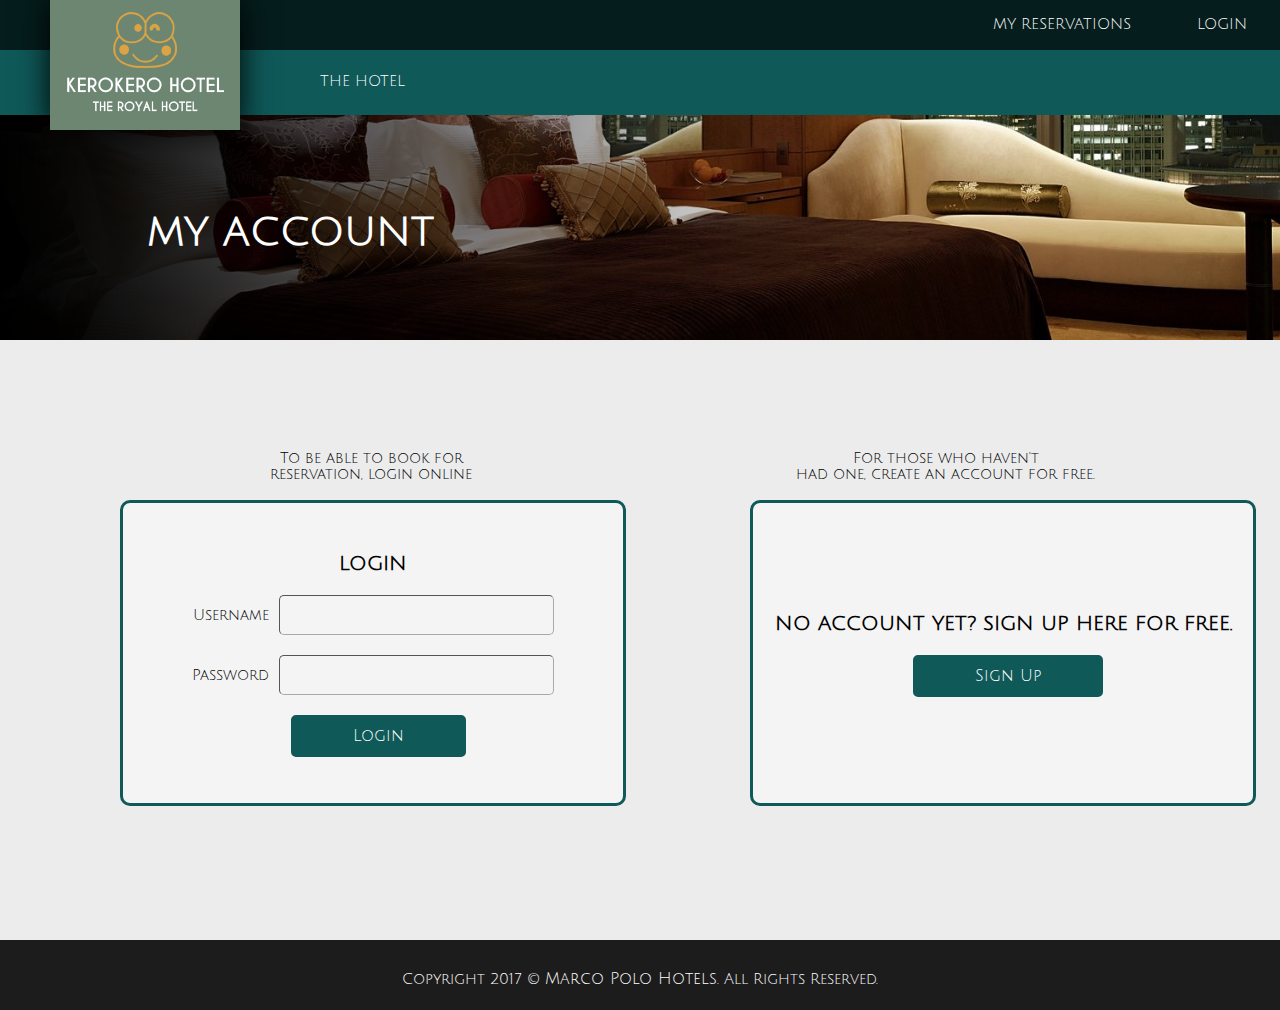
<file: loginPage.html>
<!DOCTYPE>
<html>
    <head>
        <title>Login</title>
        <link rel="stylesheet" type="text/css" href="loginPageStyle.css"/>
        <link rel="shortcut icon" type="image/png" href="images/kerker.png">
        <meta name="viewport" content="width=devicewidth, initial-scale=1.0">
        <link href="https://fonts.googleapis.com/css?family=Julius+Sans+One" rel="stylesheet">

    </head>
    
    <body>
        <div id="topNav">
            <ul id="links">
                <li><a href="loginPage.html">LOGIN</a></li>
                <li><a href="reservation.html">MY RESERVATIONS</a></li>
            </ul>
        </div>
        
        <div id="lowerNav">
            <li id="AMBIENCE"><a href="index.html">THE HOTEL</a></li>
        </div>
        
        <div id="divLogin">
            <p id="intro">To be able to book for<br>reservation, login online<p/>
            <p id="intro2">For those who haven't<br>had one, create an account for free.</p>
        </div>
        
        
        <div id="forLogo">
            <img id="kerorologo" src="images/LOGO8.png" width="160" height="160"/>
            <h2 id="myAccount">MY ACCOUNT</h2>
            
            <div id="login">
                <h3>LOGIN</h3>
                <p>Username<input type="text" name="username" size="25" maxlength="30" required="required"/></p>
                <p>Password<input type="password" name="password" size="25" maxlength="30" required="required"/></p>
                <input id="button" type = "submit" name="ok" value="Login" align="bottom"/>
            </div>
            
            <div id="signUp">
                <h3>NO ACCOUNT YET? SIGN UP HERE FOR FREE.</h3>
                <a href="signUp.html"><input id="button" type = "submit" name="signUp" value="Sign Up" align="bottom"/></a>
            </div>
            
        </div>
        
        <div id="forFooter">
            <p id="Copyright">Copyright 2017 &copy; <a id="marc" href="http://www.marcopolohotels.com/index.html" target="_blank">Marco Polo Hotels</a>. All Rights Reserved.</p> 
        </div>
        
        
    </body>
</html>
</file>
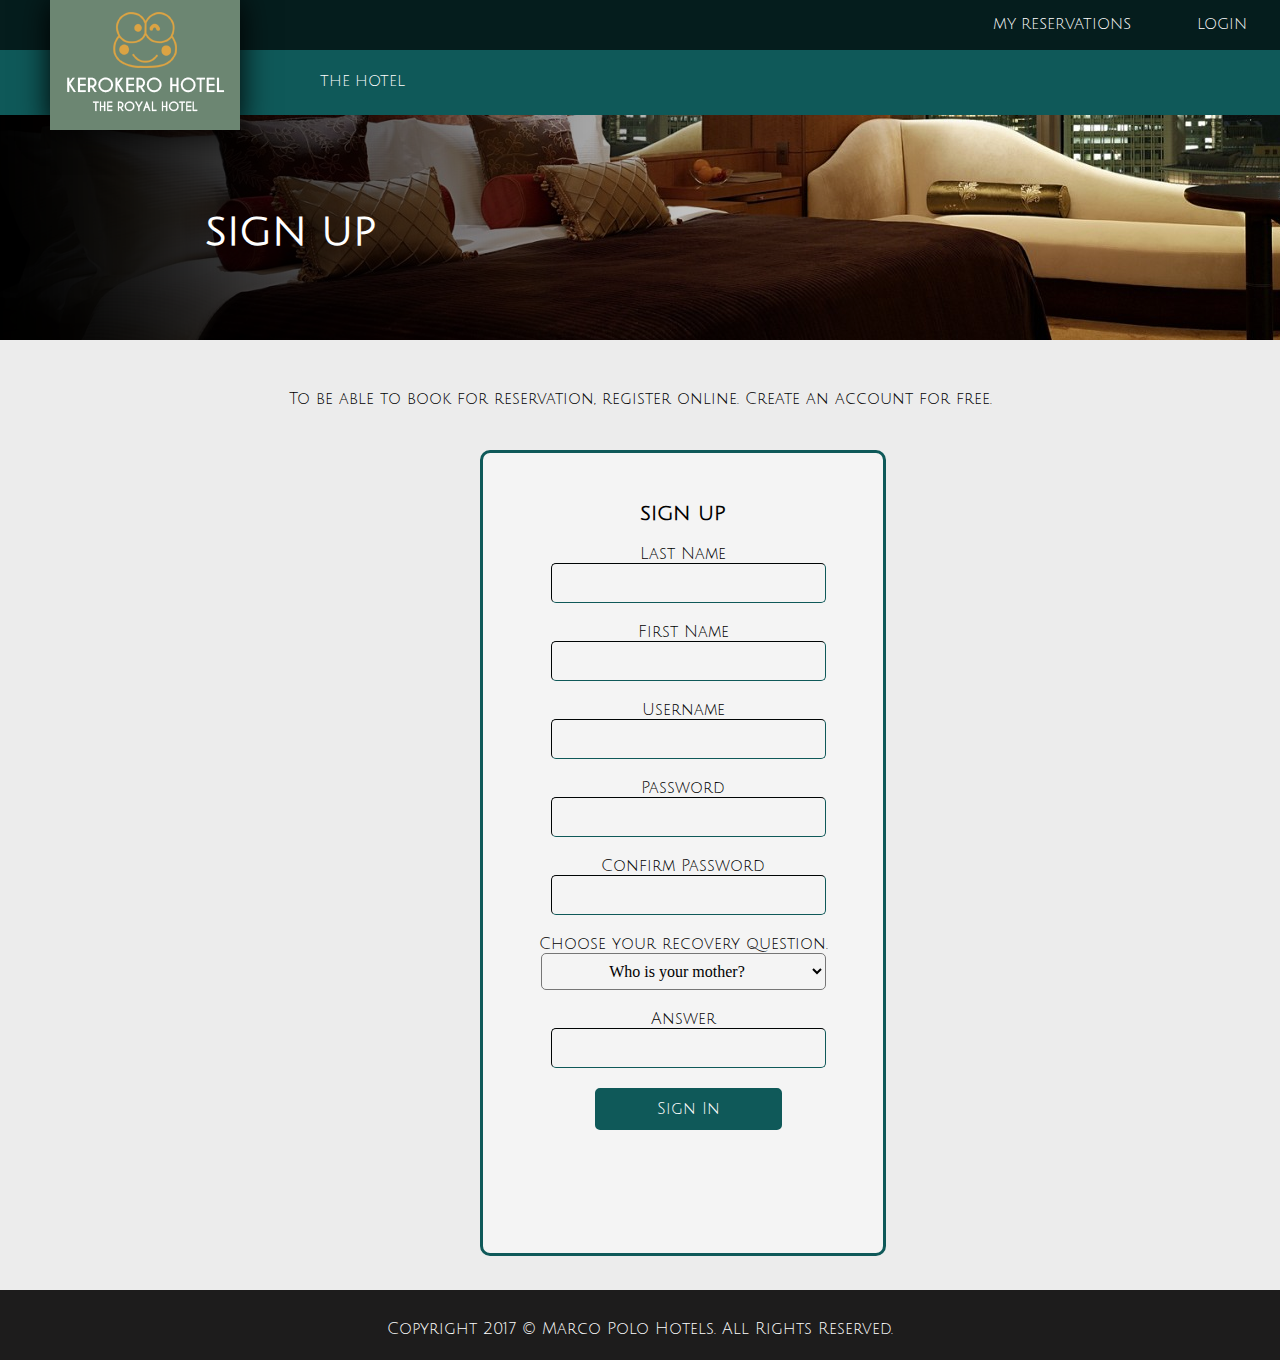
<file: signUp.html>
<!DOCTYPE>

<html>
    <head>
        <title>Sign Up</title>
        <link rel="stylesheet" type="text/css" href="signUpStyle.css"/>
        <link rel="shortcut icon" type="image/png" href="images/kerker.png">
        <meta name="viewport" content="width=devicewidth, initial-scale=1.0">
        <link href="https://fonts.googleapis.com/css?family=Julius+Sans+One" rel="stylesheet">
    </head>
    
    <body>
        <div id="topNav">
            <ul id="links">
                <li><a href="loginPage.html">LOGIN</a></li>
                <li><a href="reservation.html">MY RESERVATIONS</a></li>
            </ul>
        </div>
        
        <div id="lowerNav">
            <li id="AMBIENCE"><a href="index.html">THE HOTEL</a></li>
        </div>
        
        <div id="divLogin">
            <p id="intro">To be able to book for reservation, register online. Create an account for free.</p>
        </div>
        
        
        <div id="forLogo">
            <img id="kerorologo" src="images/LOGO8.png" width="160" height="160"/>
            <h2 id="myAccount">SIGN UP</h2>
            
            <div id="login">
                <h3>SIGN UP</h3>
                <p>Last Name<br><input type="text" name="lastName" size="25" maxlength="30" required="required"/></p>
                <p>First Name<br><input type="text" name="firstName" size="25" maxlength="30" required="required"/></p>
                <p>Username<br><input type="text" name="username" size="25" maxlength="30" required="required"/></p>
                <p>Password<br><input type="password" name="password" size="25" maxlength="30" required="required"/></p>
                <p>Confirm Password<br><input type="assword" name="confirmPassword" size="25" maxlength="30" required="required"/></p>
                <p>Choose your recovery question.</p>
                <select id="dropdown" required="required">
                    <option>Who is your mother?</option>
                    <option>What is your favorite color?</option>
                    <option>Where do you live?</option>
                    <option>What is your favorite pet?</option>
                    <option>How was this experience signing up?</option>
                </select>
                <p>Answer<br><input type="text" name="recovery" size="25" maxlength="30" required="required"/></p>
                <input id="button" type = "submit" name="ok" value="Sign In" align="bottom"/>
            </div>
        </div>
        
        <div id="forFooter">
            <p id="Copyright">Copyright 2017 &copy; <a id="marc" href="http://www.marcopolohotels.com/index.html" target="_blank">Marco Polo Hotels</a>. All Rights Reserved.</p> 
        </div>
        
        
    </body>
</html>
</file>
<file: loginPageStyle.css>
*{
    padding: 0;
    margin: 0;
}

p{
    font-size: 15px;
}

h3{
    font-size: 20px;
}

body{
    background: url(images/backgroundAll.png);
    background-color: #EDEDED;
    font-family: 'Julius Sans One', sans-serif;

}

#topNav{
    height: 50px;
    text-align: center;
    background-color: #051D1D;
    
}

#forLogo{
    height: 130px;
    width: 190px;
    background-color: #6C8672;
    float: left;
    position: absolute;
    top: 0px;
    left: 0px;
    margin-left: 50px;
    box-shadow: 0px 0px 30px black;
    text-align: center;
}

#forFooter{
    height: 70px;
    background-color: #1D1C1C;
    text-align: center;
}

#forFooter p{
    padding-top: 30px;
    color: #ffffff;
}

input{
    border-width: 1.25px;
    border-top-color: darkgrey;
    border-left-color: darkgrey;
    border-right-color: darkgrey;
    border-bottom-color: darkgrey;
    border-radius: 5px;
    padding: 10px;
    font-size: 16px;
    font-family: 'Lucida Sans', sans-serif;
    margin-left: 10px;
    background-color: #F4F4F4;
}

#lowerNav{
    height: 65px;
    background-color: #0F5959;
}

#AMBIENCE{
    margin-left: 320px;
}

#divlogin{
    margin-top: 225px;
    height: 600px;
    background-color: #ECECEC;
    text-align: center;
}

#loginNav{
    padding-right: 35px;
}

h5{
    font-size: 10px;
    color: red;
}

#intro{
    text-align: center;
    float: left;
    padding-left: 270px;
    margin-top: 60px;
    
}

#intro2{
    text-align: center;
    float: right;
    padding-right: 185px;
    margin-top: 10px;
    
}

#login h3{
    padding-top: 50px;
}

#login p{
    padding-top: 20px;
}

#kerorologo{
    position: absolute;
    top: 0px;
    left: 0px;
    margin-left: 16px;
    margin-top: -40px;
}

#myAccount{
    margin-top: 210px;
    padding-left: 40px;
    color: #ffffff;
    font-size: 40px;
    width: 400px;
}

#forgs a{
    color: black;
}

#forgs a:hover, #forgs a.on{
    color: #D5921D;
}

#forgs{
    margin-top: -10px;
}


#button{
    margin-top: 20px;
    background-color: #0F5959;
    color: white;
    font-family: 'Julius Sans One', 'Lucida Sans', sans-serif;
    padding: 10px 60px;
    border: 2px solid #0F5959;
    -webkit-transition-duration: 0.4s;
    transition-duration: 0.4s;
}

#button:hover{
    background-color: #ffffff;
    color: black;
}

#login{
    height: 300px;
    width: 500px;
    background-color: #F4F4F4;
    border-color: #0F5959;
    border-style: solid;
    float: left;
    position: absolute;
    top: 0px;
    left: 0px;
    margin-left: 70px;
    margin-top: 500px;
    border-radius: 10px;
}

#signUp{
    height: 300px;
    width: 500px;
    background-color: #F4F4F4;
    float: right;
    position: absolute;
    top: 0px;
    left: 0px;
    border-color: #0F5959;
    border-radius: 10px;
    border-style: solid;
    margin-left: 700px;
    margin-top: 500px; 
}

#signUp h3{
    padding-top: 110px;
}

#divLogin p{
    padding-top: 50px;
}

#marc{
    font-size: 16px;
}



/*LINKS*/
a{
    color: white;
    text-decoration: none;
    font-size: 15px;
}

ul{
    padding-left: 100px;
}

a:hover, a.on{
    color: #D5921D;
}

li{
    display: inline-block;
    margin: 0px 33px;
}

ul{
    text-align: right;
}

#topNav li{
    margin-top: 16px;
    float: right;    
}

#lowerNav li{
    margin-top: 23px;
    float: left;    
}
</file>
<file: signUpStyle.css>
*{
    padding: 0;
    margin: 0;
}

p{
    font-size: 16px;
}

h3{
    font-size: 20px;
}

body{
    background: url(images/backgroundAll.png);
    background-color: #EDEDED;
    font-family: 'Julius Sans One', sans-serif;
}

h5{
    font-size: 10px;
    color: red;
}

#forFooter{
    height: 70px;
    background-color: #1D1C1C;
    text-align: center;
}

#forFooter p{
    padding-top: 30px;
    color: #ffffff;
}

#topNav{
    height: 50px;
    text-align: center;
    background-color: #051D1D;
    
}

#forLogo{
    height: 130px;
    width: 190px;
    background-color: #6C8672;
    float: left;
    position: absolute;
    top: 0px;
    left: 0px;
    margin-left: 50px;
    box-shadow: 0px 0px 30px black;
    text-align: center;
}

#lowerNav{
    height: 65px;
    background-color: #0F5959;
}



#AMBIENCE{
    margin-left: 320px;
}

#loginNav{
    padding-right: 35px;
}

#kerorologo{
    position: absolute;
    top: 0px;
    left: 0px;
    margin-left: 16px;
    margin-top: -40px;
}

.name{
    text-transform: capitalize;
}

#forLogo{
    height: 130px;
    width: 190px;
    background-color: #6C8672;
    float: left;
    position: absolute;
    top: 0px;
    left: 0px;
    margin-left: 50px;
    box-shadow: 0px 0px 30px black;
    text-align: center;
}

#divlogin{
    margin-top: 225px;
    height: 950px;
    background-color: #ECECEC;
    text-align: center;
}

#dropdown{
    text-align: center;
    padding: 8px;
    width: 285px;
    border-radius: 5px;
    font-size: 16px;
    background-color: #F4F4F4;
    font-family: 'Lucida Sans';
}

#divLogin p{
    padding-top: 50px;
}


#myAccount{
    margin-top: 210px;
    padding-left: 40px;
    color: #ffffff;
    font-size: 40px;
    width: 400px;
}

#lastName, #userName{
    text-transform: capitalize;
}

#forFooter{
    height: 70px;
    background-color: #1D1C1C;
    text-align: center;
}

#forFooter p{
    padding-top: 30px;
    color: #ffffff;
}

#marc{
    font-size: 16px;
}

#login{
    height: 800px;
    width: 400px;
    background-color: #F4F4F4;
    float: left;
    position: absolute;
    top: 0px;
    left: 0px;
    border-color: #0F5959;
    border-radius: 10px;
    border-style: solid;
    margin-left: 430px;
    margin-top: 450px;
    border-radius: 10px;
}

#login h3{
    padding-top: 50px;
}

#login p{
    padding-top: 20px;
}

#button{
    margin-top: 20px;
    background-color: #0F5959;
    color: white;
    font-family: 'Julius Sans One', 'Lucida Sans', sans-serif;
    padding: 10px 60px;
    border: 2px solid #0F5959;
    -webkit-transition-duration: 0.4s;
    transition-duration: 0.4s;
}

#button:hover{
    background-color: #ffffff;
    color: black;
}

input{
    border-width: 1.25px;
    text-align: center;
    border-top-color: #0F5959;
    border-left-color: #0F5959;
    border-right-color: #0F5959;
    border-bottom-color: #0F5959;
    border-radius: 5px;
    padding: 10px;
    font-size: 16px;
    font-family: 'Lucida Sans', sans-serif;
    margin-left: 10px;
    background-color: #F4F4F4;
}



a{
    color: white;
    text-decoration: none;
    font-size: 15px;
}

ul{
    padding-left: 100px;
}

a:hover, a.on{
    color: #D5921D;
}

li{
    display: inline-block;
    margin: 0px 33px;
}

ul{
    text-align: right;
}

#topNav li{
    margin-top: 16px;
    float: right;    
}

#lowerNav li{
    margin-top: 23px;
    float: left;    
}
</file>
